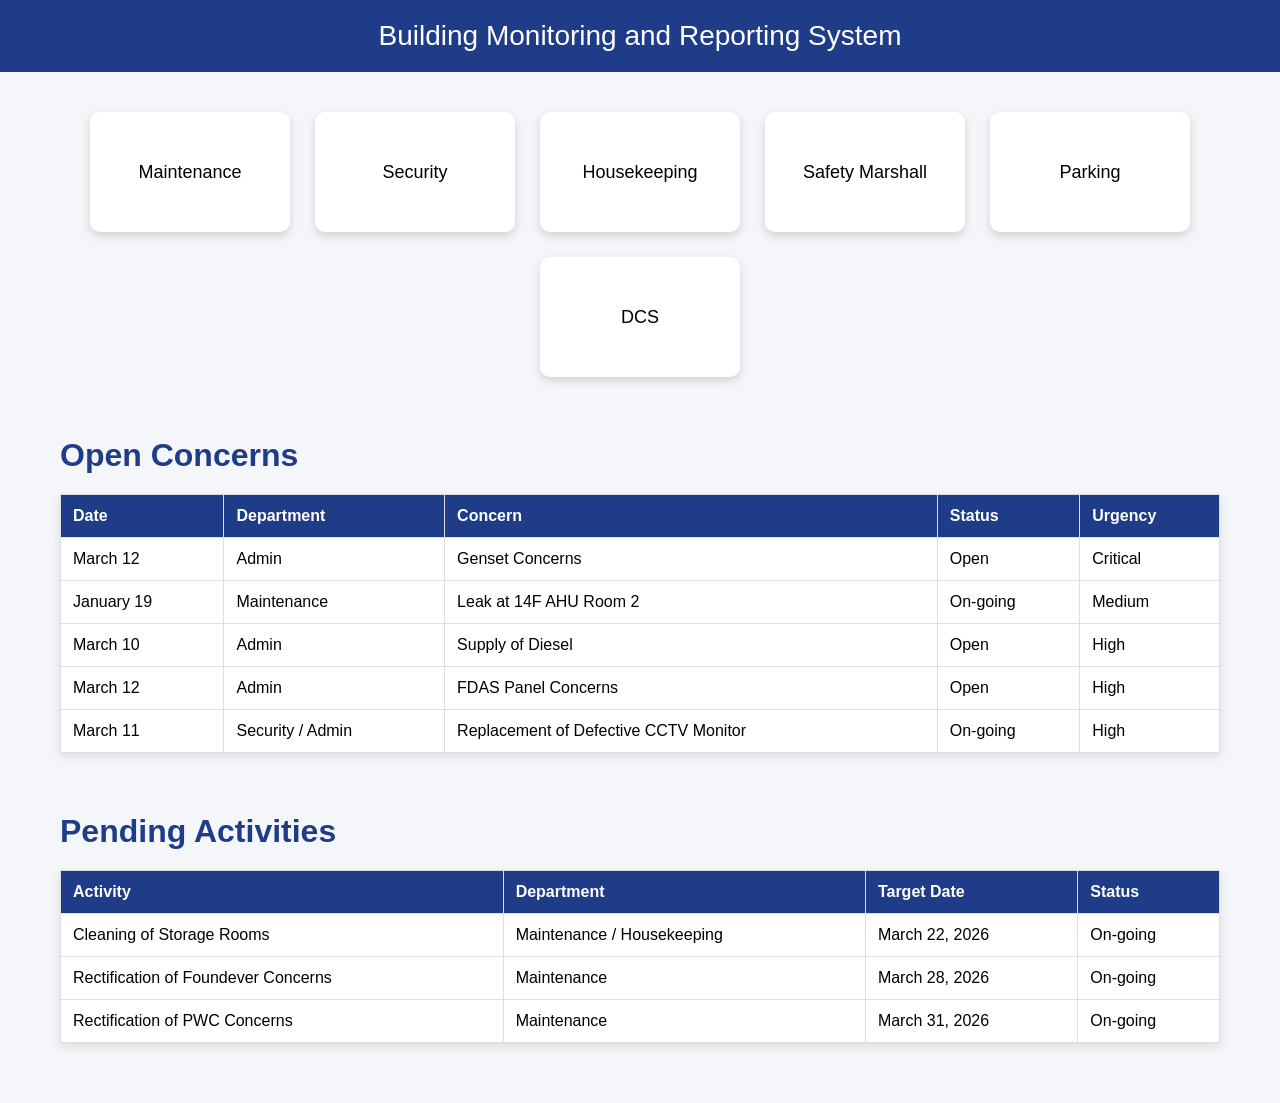
<file: index.html>
<!DOCTYPE html>
<html>
<head>
<title>Building Monitoring System</title>

<style>

body{
font-family: Arial;
margin:0;
background:#f4f6f9;
}

/* HEADER */

.header{
background:#1f3c88;
color:white;
padding:20px;
text-align:center;
font-size:28px;
}

/* REPORTING CARDS */

.container{
display:flex;
justify-content:center;
flex-wrap:wrap;
margin-top:40px;
gap:25px;
}

.card{
width:200px;
height:120px;
background:white;
border-radius:10px;
box-shadow:0 4px 10px rgba(0,0,0,0.15);
display:flex;
align-items:center;
justify-content:center;
font-size:18px;
cursor:pointer;
transition:0.3s;
}

.card:hover{
transform:scale(1.05);
background:#e8f0ff;
}

/* TABLE SECTION */

.section{
margin:60px;
}

h1{
color:#1f3c88;
margin-bottom:20px;
}

table{
width:100%;
border-collapse:collapse;
background:white;
box-shadow:0 4px 10px rgba(0,0,0,0.1);
}

th, td{
padding:12px;
border:1px solid #ddd;
text-align:left;
}

th{
background:#1f3c88;
color:white;
}

</style>
</head>

<body>

<div class="header">
Building Monitoring and Reporting System
</div>

<!-- REPORTING DASHBOARD -->

<div class="container">

<div class="card" onclick="window.open('https://forms.cloud.microsoft/Pages/ResponsePage.aspx?id=DQSIkWdsW0yxEjajBLZtrQAAAAAAAAAAAAMAAF9eDr1UQjQ3WExaQk01SFpWRjMwV01JSzZGTVhRWC4u')">
Maintenance
</div>

<div class="card" onclick="window.open('https://forms.cloud.microsoft/Pages/ResponsePage.aspx?id=DQSIkWdsW0yxEjajBLZtrQAAAAAAAAAAAAMAAF9eDr1UQ1BCV08yNUY0UDlZVEEyMzUyQ0owRjZLSy4u')">
Security
</div>

<div class="card" onclick="window.open('https://forms.cloud.microsoft/Pages/ResponsePage.aspx?id=DQSIkWdsW0yxEjajBLZtrQAAAAAAAAAAAAMAAF9eDr1UNDNGQUFMSVlKM1VGVTJNS1EzTkRLTjY0VC4u')">
Housekeeping
</div>

<div class="card" onclick="window.open('https://forms.cloud.microsoft/Pages/ResponsePage.aspx?id=DQSIkWdsW0yxEjajBLZtrQAAAAAAAAAAAAMAAF9eDr1UNEdOWjZZREozQkhRSFExV1NRTjdVR1UzMC4u')">
Safety Marshall
</div>

<div class="card" onclick="window.open('PARKING_FORM_LINK')">
Parking
</div>

<div class="card" onclick="window.open('DCS_FORM_LINK')">
DCS
</div>

</div>

<!-- OPEN CONCERNS -->

<div class="section">

<h1>Open Concerns</h1>

<table>
<tr>
<th>Date</th>
<th>Department</th>
<th>Concern</th>
<th>Status</th>
<th>Urgency</th>
</tr>

<tr>
<td>March 12</td>
<td>Admin</td>
<td>Genset Concerns</td>
<td>Open</td>
<td>Critical</td>
</tr>

<tr>
<td>January 19</td>
<td>Maintenance</td>
<td>Leak at 14F AHU Room 2</td>
<td>On-going</td>
<td>Medium</td>
</tr>

<tr>
<td>March 10</td>
<td>Admin</td>
<td>Supply of Diesel</td>
<td>Open</td>
<td>High</td>
</tr>

<tr>
<td>March 12</td>
<td>Admin</td>
<td>FDAS Panel Concerns</td>
<td>Open</td>
<td>High</td>
</tr>

<tr>
<td>March 11</td>
<td>Security / Admin</td>
<td>Replacement of Defective CCTV Monitor</td>
<td>On-going</td>
<td>High</td>
</tr>

</table>

</div>

<!-- PENDING ACTIVITIES -->

<div class="section">

<h1>Pending Activities</h1>

<table>

<tr>
<th>Activity</th>
<th>Department</th>
<th>Target Date</th>
<th>Status</th>
</tr>

<tr>
<td>Cleaning of Storage Rooms</td>
<td>Maintenance / Housekeeping</td>
<td>March 22, 2026</td>
<td>On-going</td>
</tr>

<tr>
<td>Rectification of Foundever Concerns</td>
<td>Maintenance</td>
<td>March 28, 2026</td>
<td>On-going</td>
</tr>

<tr>
<td>Rectification of PWC Concerns</td>
<td>Maintenance</td>
<td>March 31, 2026</td>
<td>On-going</td>
</tr>

</table>

</div>

</body>
</html>
</file>
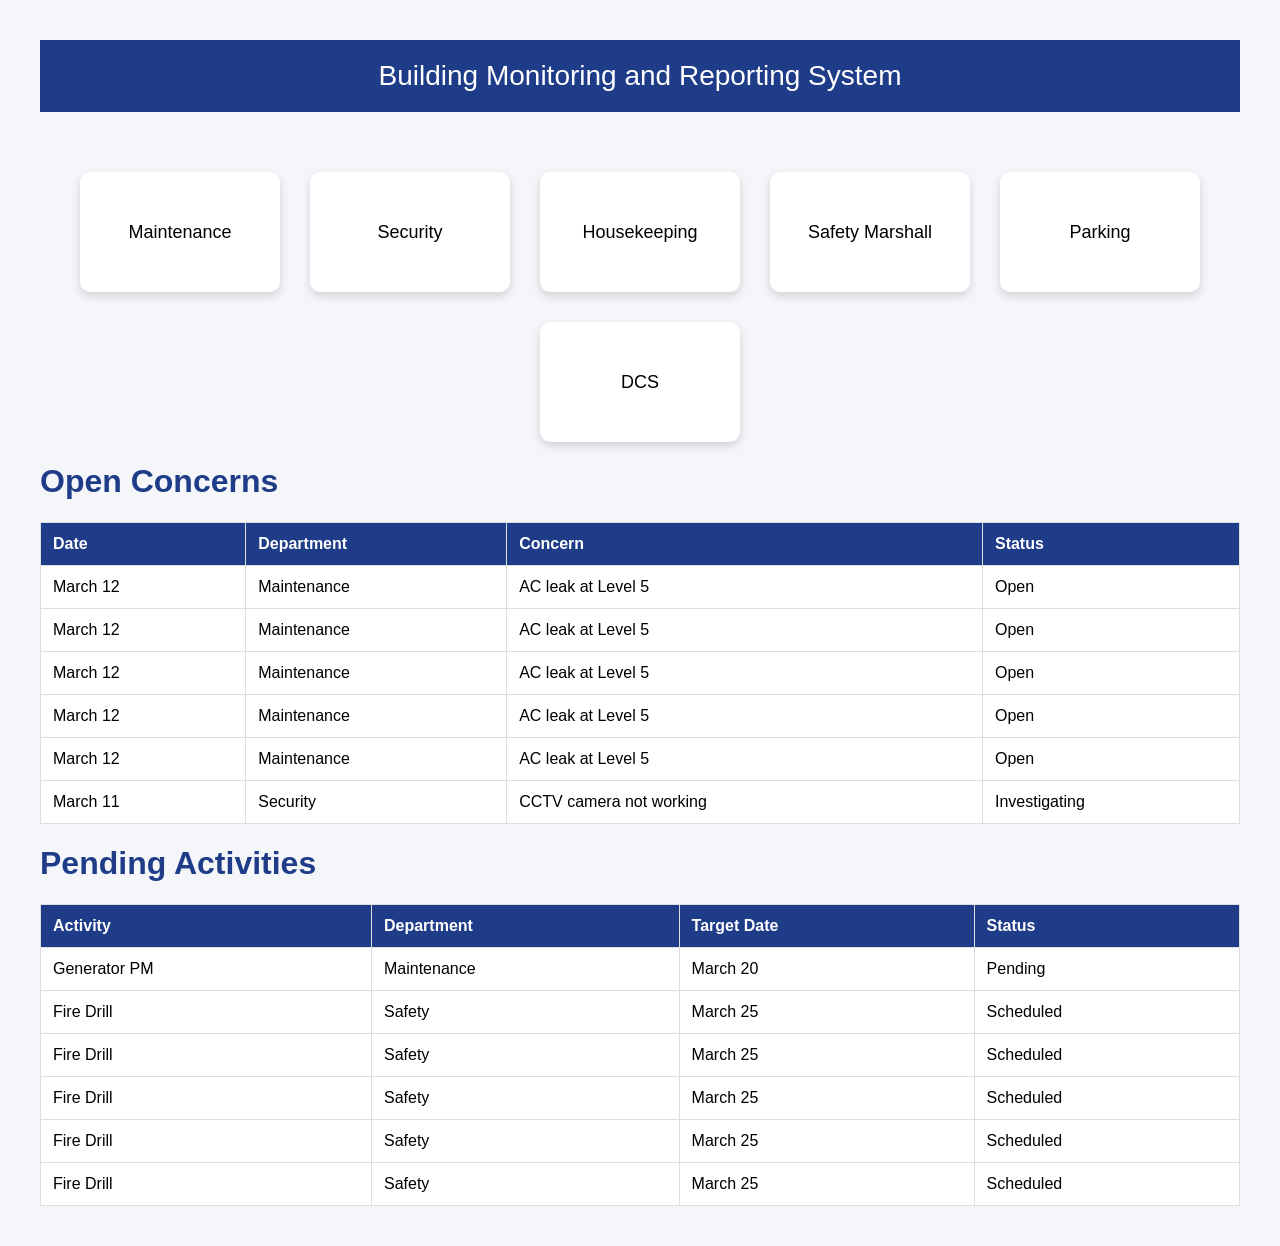
<file: reports.html>
<!DOCTYPE html>
<html>
<head>
<title>Building Monitoring System</title>

<style>

body{
font-family: Arial;
margin:0;
background:#f4f6f9;
}

.header{
background:#1f3c88;
color:white;
padding:20px;
text-align:center;
font-size:28px;
}

.container{
display:flex;
justify-content:center;
flex-wrap:wrap;
margin-top:60px;
gap:30px;
}

.card{
width:200px;
height:120px;
background:white;
border-radius:10px;
box-shadow:0 4px 10px rgba(0,0,0,0.15);
display:flex;
align-items:center;
justify-content:center;
font-size:18px;
cursor:pointer;
transition:0.3s;
}

.card:hover{
transform:scale(1.05);
background:#e8f0ff;
}

</style>
</head>

<body>

<div class="header">
Building Monitoring and Reporting System
</div>

<div class="container">

<div class="card" onclick="window.open('https://forms.cloud.microsoft/Pages/ResponsePage.aspx?id=DQSIkWdsW0yxEjajBLZtrQAAAAAAAAAAAAMAAF9eDr1UQjQ3WExaQk01SFpWRjMwV01JSzZGTVhRWC4u')">
Maintenance
</div>

<div class="card" onclick="window.open('SECURITY_FORM_LINK')">
Security
</div>

<div class="card" onclick="window.open('https://forms.cloud.microsoft/Pages/ResponsePage.aspx?id=DQSIkWdsW0yxEjajBLZtrQAAAAAAAAAAAAMAAF9eDr1UNDNGQUFMSVlKM1VGVTJNS1EzTkRLTjY0VC4u')">
Housekeeping
</div>

<div class="card" onclick="window.open('https://forms.cloud.microsoft/Pages/ResponsePage.aspx?id=DQSIkWdsW0yxEjajBLZtrQAAAAAAAAAAAAMAAF9eDr1UNEdOWjZZREozQkhRSFExV1NRTjdVR1UzMC4u')">
Safety Marshall
</div>

<div class="card" onclick="window.open('PARKING_FORM_LINK')">
Parking
</div>

<div class="card" onclick="window.open('DCS_FORM_LINK')">
DCS
</div>

</div>

</body>

<html>
<head>
<title>Open Concerns</title>

<style>
body{
font-family:Arial;
background:#f4f6f9;
padding:40px;
}

h1{
color:#1f3c88;
}

table{
width:100%;
border-collapse:collapse;
background:white;
}

th, td{
padding:12px;
border:1px solid #ddd;
text-align:left;
}

th{
background:#1f3c88;
color:white;
}

</style>
</head>

<body>

<h1>Open Concerns</h1>

<table>
<tr>
<th>Date</th>
<th>Department</th>
<th>Concern</th>
<th>Status</th>
</tr>


<tr>
<td>March 12</td>
<td>Maintenance</td>
<td>AC leak at Level 5</td>
<td>Open</td>
</tr>

<tr>
<td>March 12</td>
<td>Maintenance</td>
<td>AC leak at Level 5</td>
<td>Open</td>
</tr>

<tr>
<td>March 12</td>
<td>Maintenance</td>
<td>AC leak at Level 5</td>
<td>Open</td>
</tr>

<tr>
<td>March 12</td>
<td>Maintenance</td>
<td>AC leak at Level 5</td>
<td>Open</td>
</tr>

<tr>
<td>March 12</td>
<td>Maintenance</td>
<td>AC leak at Level 5</td>
<td>Open</td>
</tr>


<tr>
<td>March 11</td>
<td>Security</td>
<td>CCTV camera not working</td>
<td>Investigating</td>
</tr>

</table>

</body>
<body>

<h1>Pending Activities</h1>

<table>
<tr>
<th>Activity</th>
<th>Department</th>
<th>Target Date</th>
<th>Status</th>
</tr>

<tr>
<td>Generator PM</td>
<td>Maintenance</td>
<td>March 20</td>
<td>Pending</td>
</tr>

<tr>
<td>Fire Drill</td>
<td>Safety</td>
<td>March 25</td>
<td>Scheduled</td>
</tr>

<tr>
<td>Fire Drill</td>
<td>Safety</td>
<td>March 25</td>
<td>Scheduled</td>
</tr>

<tr>
<td>Fire Drill</td>
<td>Safety</td>
<td>March 25</td>
<td>Scheduled</td>
</tr>
<tr>
<td>Fire Drill</td>
<td>Safety</td>
<td>March 25</td>
<td>Scheduled</td>
</tr>
<tr>
<td>Fire Drill</td>
<td>Safety</td>
<td>March 25</td>
<td>Scheduled</td>
</tr>

</table>

</body>


</html>
</file>
